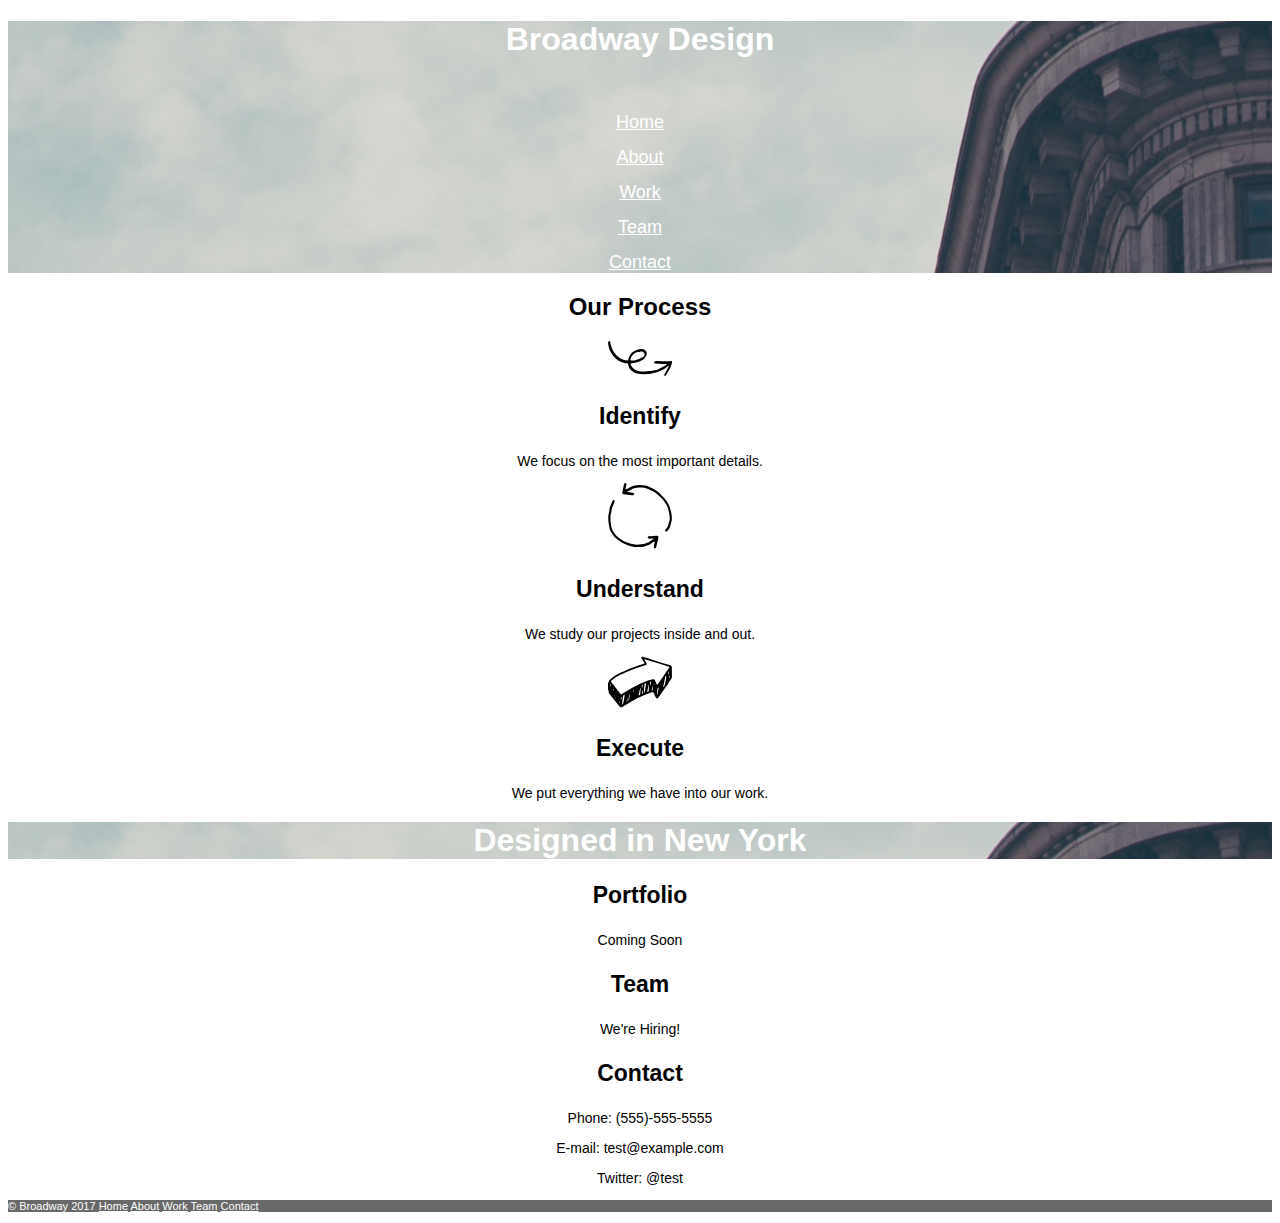
<file: BroadwayDesign/index.html>
<!DOCTYPE html>
<html>
  <head>
    <meta charset="utf-8">
    <title>Broadway Design</title>
    <link href="./resources/css/style.css" rel="stylesheet" type="text/css" />
  </head>
  <body>
    <div id="header">
      <h1>Broadway Design</h1>
      <br />
        <nav>
            <p><a href="">Home</a></p>
            <p><a href="#process">About</a></p>
            <p><a href="">Work</a></p>
            <p><a href="">Team</a></p>
            <p><a href="">Contact</a></p>
      </nav>
    </div>
    <h2 id="process">Our Process</h2>
    <div class="content">
      <img src="./resources/media/identify.svg" />
      <h3>Identify</h3>
      <p>We focus on the most important details.</p>
      <img src="./resources/media/understand.svg" />
      <h3>Understand</h3>
      <p>We study our projects inside and out.</p>
      <img src="./resources/media/execute.svg" />
      <h3>Execute</h3>
      <p>We put everything we have into our work.</p>
    </div>
    <h1>Designed in New York</h1>
    <div class="content">
      <h3>Portfolio</h3>
      <p>Coming Soon</p>
      <h3>Team</h3>
      <p>We're Hiring!</p>
      <h3>Contact</h3>
      <p>Phone: (555)-555-5555</p>
      <p>E-mail: test@example.com</p>
      <p>Twitter: @test</p>
    </div>
    <div id="footer">
      <p>© Broadway 2017 <a href="">Home</a> <a href="#process">About</a> <a href="">Work</a> <a href="">Team</a> <a href="">Contact</a></p>
    </div>
  </body>
</html>
</file>
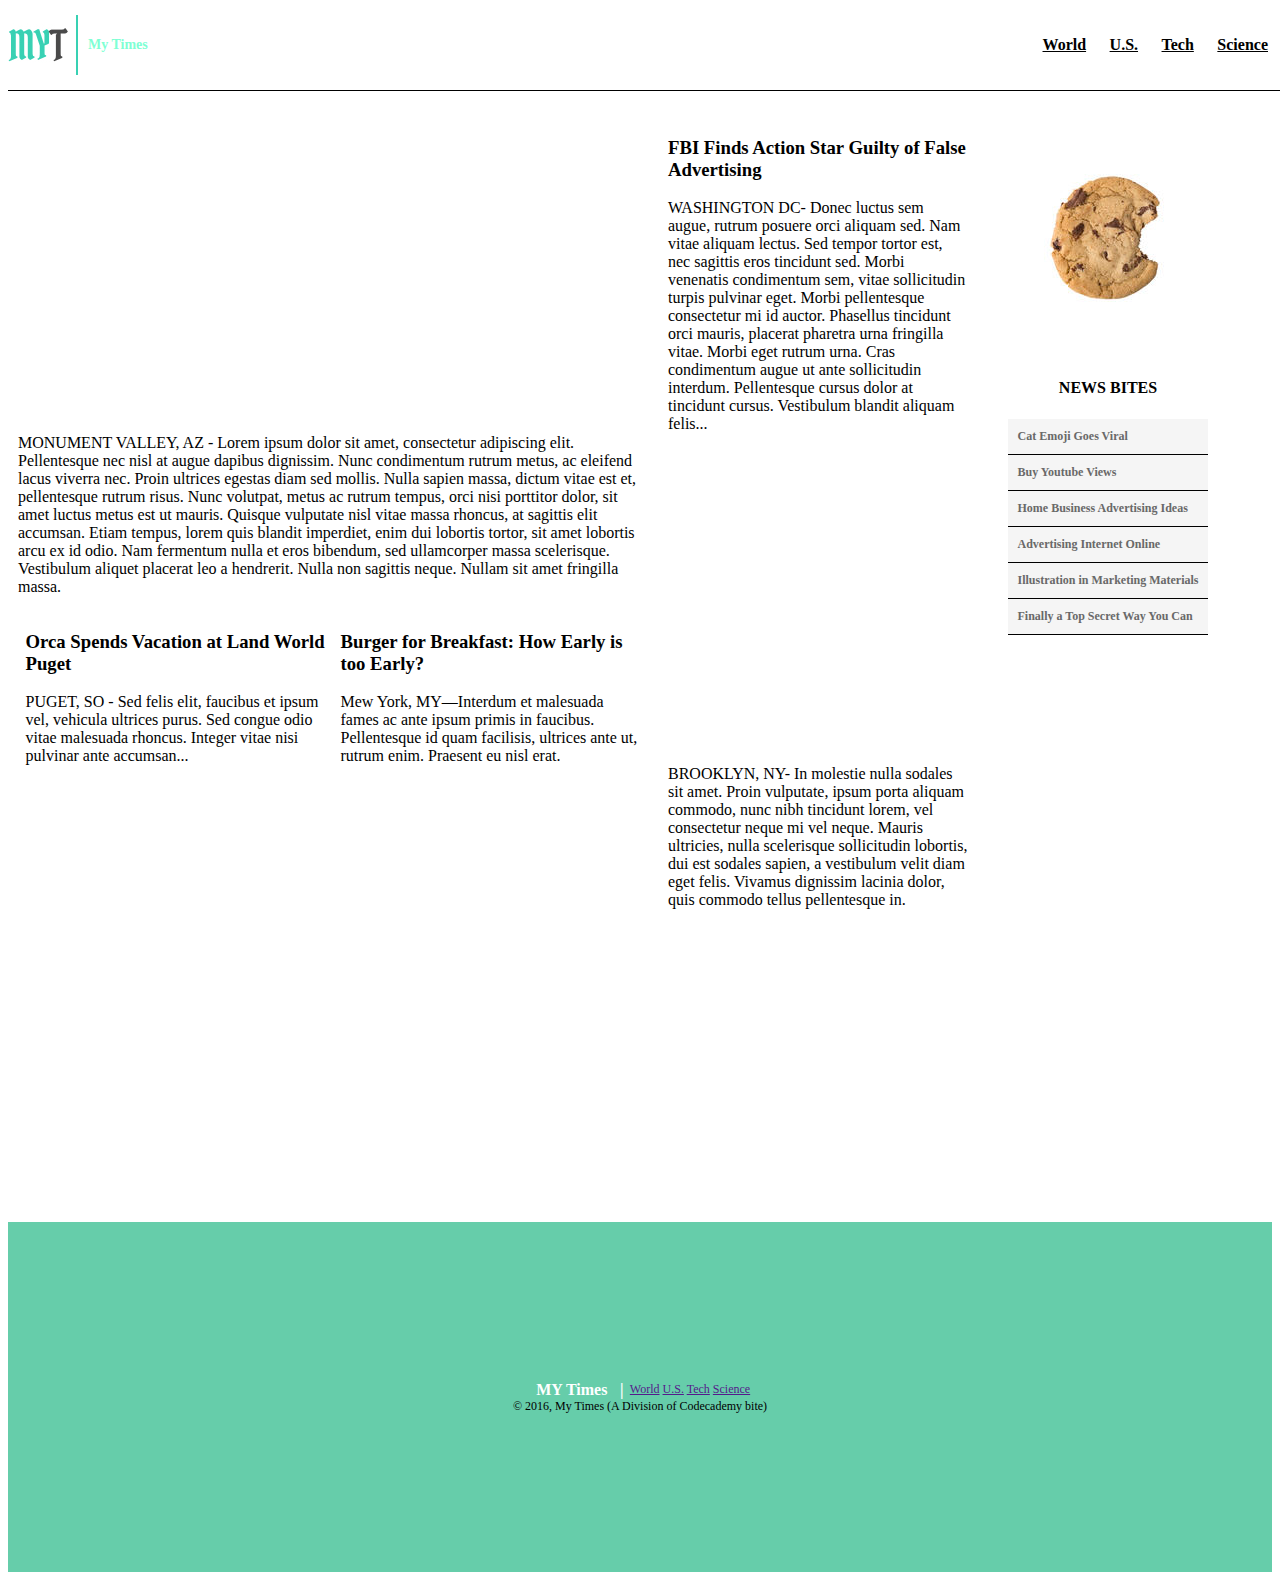
<file: myTimes/index.html>
<!DOCTYPE html>
<html>
  <head>
    <meta charset="utf-8">
    <link href="./resources/css/stylesheet.css" type="text/css" rel="stylesheet" />
    <title>My Times</title>
  </head>
  <body>
    <header>
      <div id="logo">
        <img src=".\resources\images\img-myt-logo.jpg" />
        <h1>My Times</h1>
      </div>
      <nav>
        <span class="nav"><a href="">World</a></span>
        <span class="nav"><a href="">U.S.</a></span>
        <span class="nav"><a href="">Tech</a></span>
        <span class="nav"><a href="">Science</a></span>
      </nav>
    </header>
    <div class="container">
      <div class="large">
        <div id="mainStory">
          <div class="imageHeader" id="mainImage">
            <span id="mainHeader">Mother of Three Buys Tuna Steak at Phish Concert. Leaves, "Feeling Funny."</span>
          </div>
          <p>MONUMENT VALLEY, AZ - Lorem ipsum dolor sit amet, consectetur adipiscing elit.
            Pellentesque nec nisl at augue dapibus dignissim. Nunc condimentum rutrum metus,
            ac eleifend lacus viverra nec. Proin ultrices egestas diam sed mollis. Nulla sapien massa,
            dictum vitae est et, pellentesque rutrum risus. Nunc volutpat, metus ac rutrum tempus, orci nisi porttitor dolor,
            sit amet luctus metus est ut mauris. Quisque vulputate nisl vitae massa rhoncus, at sagittis elit accumsan.
            Etiam tempus, lorem quis blandit imperdiet, enim dui lobortis tortor, sit amet lobortis arcu ex id odio.
            Nam fermentum nulla et eros bibendum, sed ullamcorper massa scelerisque. Vestibulum aliquet placerat leo a hendrerit.
            Nulla non sagittis neque. Nullam sit amet fringilla massa.</p>
        </div>
        <div class="subcontainer">
          <div class="subcolumn">
            <div>
              <h3>Orca Spends Vacation at Land World Puget</h3>
              <p>PUGET, SO - Sed felis elit, faucibus et ipsum vel, vehicula ultrices purus. Sed congue odio vitae malesuada
              rhoncus. Integer vitae nisi pulvinar ante accumsan...</p>
            </div>
            <div class="imageHeader" id="story2">
              <span>Earth Spins Backwards for 2017</span>
            </div>
          </div>
          <div class="subcolumn">
            <div>
              <h3>Burger for Breakfast: How Early is too Early?</h3>
              <p>Mew York, MY—Interdum et malesuada fames ac ante ipsum primis in faucibus.
                Pellentesque id quam facilisis, ultrices ante ut, rutrum enim. Praesent eu nisl erat.</p>
            </div>
            <div class="imageHeader" id="story3">
              <span>Research Shows Cameras Erase Memory</span>
            </div>
          </div>
        </div>
      </div>
      <div class="medium">
        <div class="mstory">
          <h3>FBI Finds Action Star Guilty of False Advertising</h3>
          <p>WASHINGTON DC- Donec luctus sem augue, rutrum posuere orci aliquam sed. Nam vitae aliquam lectus.
            Sed tempor tortor est, nec sagittis eros tincidunt sed. Morbi venenatis condimentum sem, vitae sollicitudin
            turpis pulvinar eget. Morbi pellentesque consectetur mi id auctor. Phasellus tincidunt orci mauris,
            placerat pharetra urna fringilla vitae. Morbi eget rutrum urna. Cras condimentum augue ut ante sollicitudin
            interdum. Pellentesque cursus dolor at tincidunt cursus. Vestibulum blandit aliquam felis...</p>
        </div>
        <div class="mstory">
          <div class="imageHeader" id="story4">
            <span>Cats in Control-Is It a Thing?</span>
          </div>
          <p>BROOKLYN, NY- In molestie nulla sodales sit amet. Proin vulputate, ipsum porta aliquam commodo,
            nunc nibh tincidunt lorem, vel consectetur neque mi vel neque. Mauris ultricies, nulla scelerisque
            sollicitudin lobortis, dui est sodales sapien, a vestibulum velit diam eget felis. Vivamus dignissim
            lacinia dolor, quis commodo tellus pellentesque in.</p>
        </div>
      </div>
      <div class="small">
        <img src="resources/images/img-news-bite.png" />
        <h4>NEWS BITES</h4>
        <div id="bites">
          <span class="bite">Cat Emoji Goes Viral</span>
          <span class="bite">Buy Youtube Views</span>
          <span class="bite"> Home Business Advertising Ideas</span>
          <span class="bite">Advertising Internet Online</span>
          <span class="bite">Illustration in Marketing Materials</span>
          <span class="bite">Finally a Top Secret Way You Can</span>
        </div>
      </div>
    </div>
    <footer>
      <div>
        <div id="footerheader">
          <span>MY Times</span>
          <span>|</span>
        </div>
        <nav>
          <span><a href="">World</a></span>
          <span><a href="">U.S.</a></span>
          <span><a href="">Tech</a></span>
          <span><a href="">Science</a></span>
        </nav>
      </div>
      <div  id="copyright">
        <span>© 2016, My Times (A Division of Codecademy bite)</span>
      </div>
    </footer>
  </body>
</html>
</file>
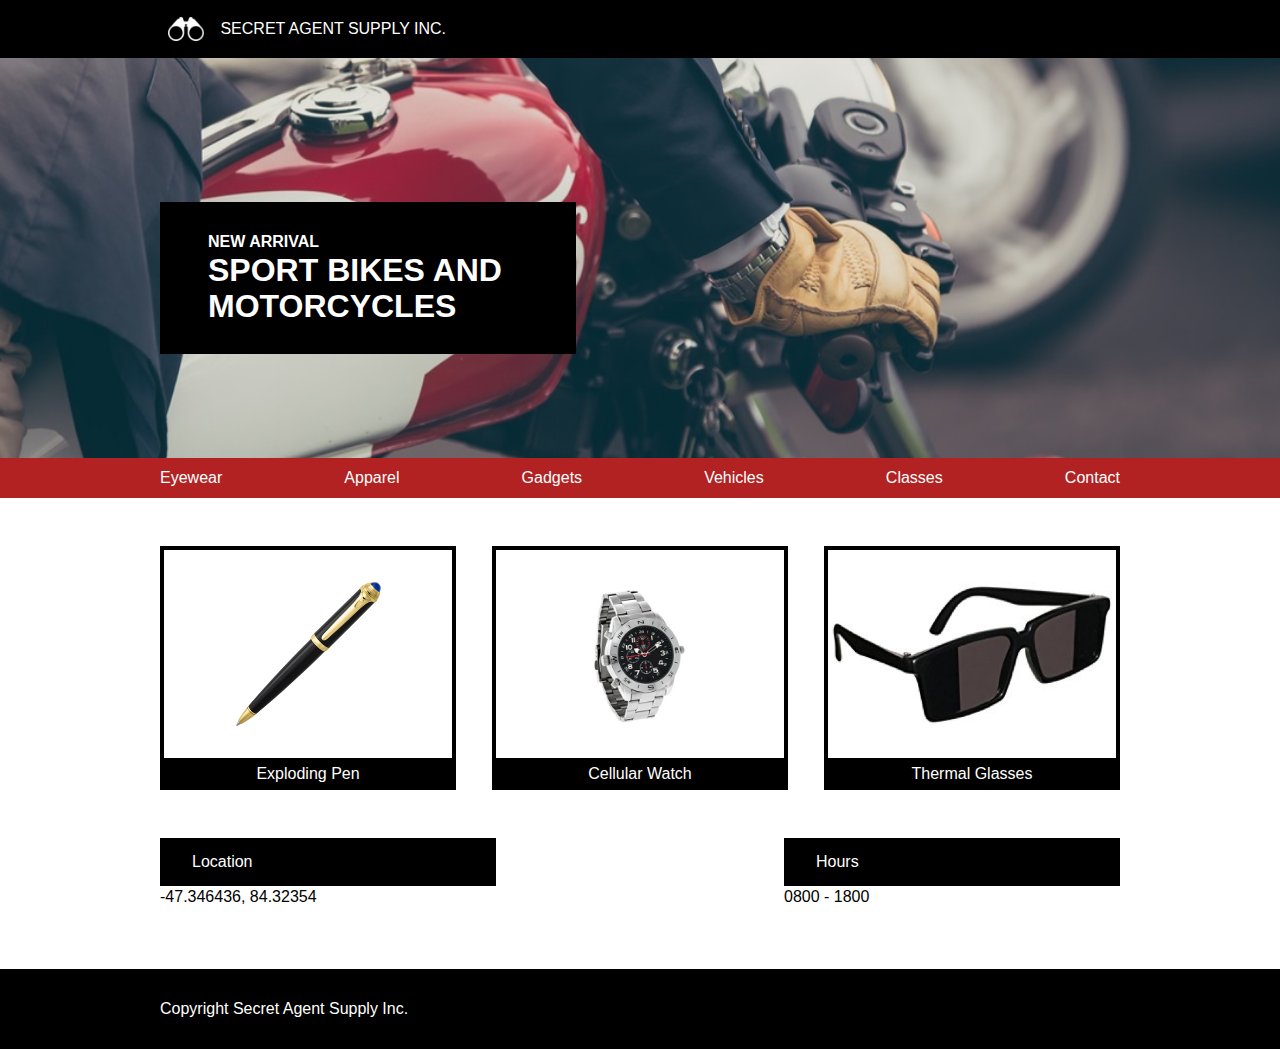
<file: secretagentsupply/index.html>
<!DOCTYPE html>
<html>
  <head>
    <meta charset="utf-8">
    <title>Secret Agent Supply</title>
    <link href="./resources/css/reset.css"  type="text/css" rel="stylesheet" />
    <link href="./resources/css/style.css"  type="text/css" rel="stylesheet" />
  </head>
  <body>
    <header>
      <div class="container" id="header">
        <img src=".\resources\images\logo.png"/>
        <span>SECRET AGENT SUPPLY INC.</span>
      </div>
    </header>
    <div id="main">
      <div class="container">
        <div id="mainheader">
          <h4>NEW ARRIVAL</h4>
          <span id="desktoph">
            <h1>SPORT BIKES AND</h1>
            <h1>MOTORCYCLES</h1>
          </span>
          <span id="smallmobile">
            <h1>SPORT BIKES AND MOTORCYCLES</h1>
          </span>
        </div>
      </div>
    </div>
    <nav id="desktop">
      <div class="container">
        <span><a href="">Eyewear</a></span>
        <span><a href="">Apparel</a></span>
        <span><a href="">Gadgets</a></span>
        <span><a href="">Vehicles</a></span>
        <span><a href="">Classes</a></span>
        <span><a href="">Contact</a></span>
      </div>
    </nav>
    <nav id="mobile">
      <div class="container">
        <span><a href="">Menu</a></span>
      </div>
    </nav>
    <div class="products">
      <div class="container">
        <div class="product" id="pen">
          <img src=".\resources\images\pen.png" />
          <span>Exploding Pen</span>
        </div>
        <div class="product" id="watch">
          <img src=".\resources\images\watch.png" />
          <span>Cellular Watch</span>
        </div>
        <div class="product" id="glasses">
          <img src=".\resources\images\glasses.png" />
          <span>Thermal Glasses</span>
        </div>
      </div>
    </div>
    <div id="info">
      <div class="container">
        <div class="info">
           <span class="top">Location</span>
           <span class="bottom">-47.346436, 84.32354</span>
        </div>
        <div class="info">
          <span class="top">Hours</span>
          <span class="bottom">0800 - 1800</span>
        </div>
      </div>
    </div>
    <footer>
      <div class="container">
        <span>Copyright Secret Agent Supply Inc.</span>
      </div>
    </footer>
  </body>
</html>
</file>
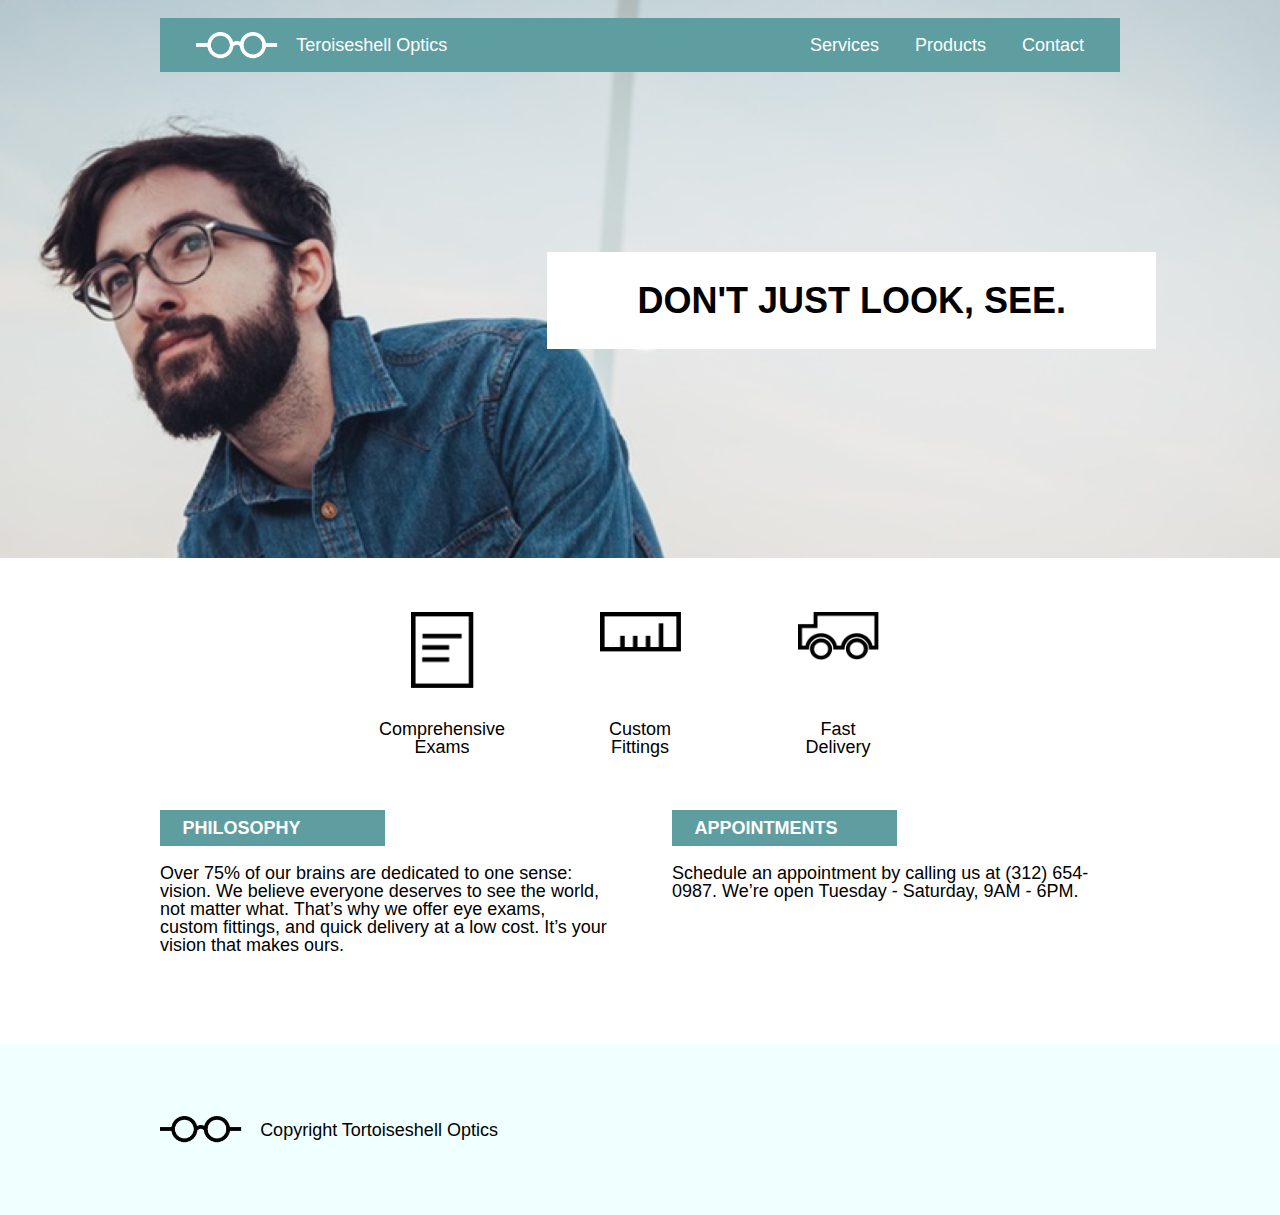
<file: tortoiseshelloptics/index.html>
<!DOCTYPE html>
<html>
  <head>
    <meta charset="utf-8">
    <title>Tortoiseshell Optics</title>
    <link href="./resources/css/reset.css"  type="text/css" rel="stylesheet" />
    <link href="./resources/css/style.css"  type="text/css" rel="stylesheet" />
  </head>
  <body>
    <div id="headerimage">
      <div class="container">
        <div id="navbar">
          <div id="noncell">
            <div id="logo">
              <img src="./resources/images/logo-white.png" />
              <span>Teroiseshell Optics</span>
            </div>
            <nav>
              <span><a href="">Services</a></span>
              <span><a href="">Products</a></span>
              <span><a href="">Contact</a></span>
            </nav>
          </div>
          <div id="cell">
            <div id="logo">
              <img src="./resources/images/logo-white.png" />
            </div>
            <nav>
              <span><a href="">Menu</a></span>
            </nav>
          </div>
        </div>
        <div id="header">
          <h1>DON'T JUST LOOK, SEE.</h1>
        </div>
      </div>
    </div>
    <div id="features">
      <div class="feature">
        <img id="paper" src="./resources/images/paper-icon.png" />
        <span>Comprehensive Exams</span>
      </div>
      <div class="feature">
        <img class="rulertruck" src="./resources/images/ruler-icon.png" />
        <span>Custom Fittings</span>
      </div>
      <div class="feature">
        <img class="rulertruck" src="./resources/images/truck-icon.png" />
        <span>Fast Delivery</span>
      </div>
    </div>
    <div id="info">
      <div class="infoblock">
        <div class="infohead">
          <span>PHILOSOPHY</span>
        </div>
        <div class="infodetail" id="philosophydetail">
          <span>Over 75% of our brains are dedicated to one sense: vision. We
            believe everyone deserves to see the world, not matter what. That’s
            why we offer eye exams, custom fittings, and quick delivery at a low
            cost. It’s your vision that makes ours.</span>
        </div>
      </div>
      <div class="infoblock">
        <div class="infohead">
          <span>APPOINTMENTS</span>
        </div>
        <div class="infodetail">
          <span>Schedule an appointment by calling us at (312) 654-0987. We’re
            open Tuesday - Saturday, 9AM - 6PM.</span>
        </div>
      </div>
    </div>
    <footer>
      <div class="container">
        <img src="./resources/images/logo-black.png" />
        <span>Copyright Tortoiseshell Optics</span>
      </div>
    </footer>
  </body>
</html>
</file>
<file: BroadwayDesign/resources/css/style.css>
* {
  text-align: center;
  font-family: Helvetica;
}

a, h1, #footer {
  color: white;
}

h3 {
  font-size: 23px;
  font-weight: bold;
}

#header, h1 {
  background-image: url("../media/the-flatiron-building.png");
}

p {
  font-size: 14px;
}
 nav p a {
   font-size: 18px;
 }

#footer {
  background-color: dimgray;
}

#footer p, #footer p a {
  text-align: left;
  font-size: 11px;
}
</file>
<file: myTimes/resources/css/stylesheet.css>
header {
  display: flex;
  font-family: Verdana;
  font-weight: bold;
  font-size: 14px;
  height: 90px;
  border-bottom: solid 1px black;
  width: 100%;
  align-items: center;
  background-color: white;
  position: fixed;
  top: 0;
  z-index: 5;
}

header img {
  height: 60px;
  margin: auto 0;
}

header h1 {
  color: aquamarine;
  font-size: 14px;
  margin: auto 0;
  margin-left: 10px;
}

header #logo {
  display: flex;
  height: 100%;
}

header span a {
  color: black;
}
header .nav {
  display: inline-block;
  margin-right: 20px;
  font-size: 16px;
}

header nav {
  margin-left: auto;
}

.container {
  display: flex;
  position: relative;
  top: 100px;
}

.large, .medium, .small {
  margin: 10px;
}

.large {
  width: 630px;
}

.medium {
  width: 300px;
}

.small {
  width: 240px;
  display: flex;
  flex-direction: column;
  align-items: center;
}

.container span {
  font-family: Georgia;
  font-weight: bold;
  font-size: 30px;
  color: white;
}

span#mainHeader {
  font-size: 40px;
}

#mainImage {
  background-image: url("https://s3.amazonaws.com/codecademy-content/courses/freelance-1/unit-4/img-story-main.png");
}

#story2 {
  background-image: url("https://s3.amazonaws.com/codecademy-content/courses/freelance-1/unit-4/img-story-2.png");
}

#story3 {
  background-image: url("https://s3.amazonaws.com/codecademy-content/courses/freelance-1/unit-4/img-story-3.png");
}

#story4 {
  background-image: url("https://s3.amazonaws.com/codecademy-content/courses/freelance-1/unit-4/img-story-1.png");
}

.imageHeader {
  height: 300px;
}

.subcontainer {
  display: flex;
  justify-content: space-around;
}

.subcolumn {
  width: 300px;
  display: flex;
  justify-content: space-around;
  flex-direction: column;
  align-itmes: center;
}

.subcolumn div {
  height: 300px;
}

#bites {
  display: flex;
  flex-direction: column;
}

#bites .bite {
  background-color: WhiteSmoke;
  font-family: Verdana;
  font-size: 12px;
  color: DimGray;
  padding: 10px 10px;
  border-bottom: solid 1px black;
}

h4 {
 font-size: 16px;
 font-weight: bold;
}

footer {
  background-color: MediumAquamarine;
  margin: auto;
  font-family: Verdana;
  font-size: 12px;
  position: relative;
  top: 100px;
  height: 350px;
  width: 100%;
  display: flex;
  flex-direction: column;
  align-items: center;
  justify-content: center;
}

footer div {
  display: flex;
}

footer #footerheader {
  font-family: Georgia;
  font-size: 16px;
  font-weight: bold;
  color: white;
  display: flex;
  justify-content: space-around;;
  width: 100px;
}

footer div nav {
  margin: auto 0;
}
</file>
<file: secretagentsupply/resources/css/style.css>
html, a {
  font-size: 16px;
  font-family: Helvetica;
  color: white;
  text-decoration: none;
}

body {
  position: relative;
  display: flex;
  flex-direction: column;
}

header, footer, #mainheader, span{
  background-color: black;
}
 .container {
   width: 960px;
   margin: 0 auto;
}

/*header*/
#header {
  margin: .66rem auto;
  display: flex;
  align-items: center;
}

header img {
  height: 1.5rem;
  margin-left: .5rem;
  margin-right: 1rem;
}

#header span {
  margin-top: .66rem;
  margin-bottom: .66rem;
}

#smallmobile {
  display: none;
}

/*main*/
#main {
  background-image: url('../images/moto.jpeg');
  height: 25rem;
  width: 100%;
  background-repeat: no-repeat;
  background-position: center;
  background-size: cover;
  font-weight: bold;
}

#mainheader {
  width: 20rem;
  display: flex;
  flex-direction: column;
  padding: 2rem 3rem;
  position: relative;
  top: 9rem;
}

h1{
  font-size: 2rem;
  margin-top: .25rem;
}

/*nav*/
nav {
  background-color: firebrick;
  height: 2.5rem;
  display: flex;
  align-items: center;
}

nav .container {
  display: flex;
  justify-content: space-between;
}

nav .container span {
  background: none;
}

#mobile {
  display: none;
}

/*products*/
.products {
  margin-top: 3rem;
}

.products .container {
  display: flex;
  justify-content: space-between;
}

.product {
  width: 30%;
  display: flex;
  flex-direction: column;
  text-align: center;
  border: 4px solid black;
  overflow: hidden;
}

.product img {
  height: 9rem;
  width: auto;
  max-width: 100%;
  display: block;
  margin: 2rem auto;
}

.product span {
  padding-top: .5rem;
  padding-bottom: .25rem;
}

/*Info*/
#info .container {
  display: flex;
  justify-content: space-between;
  margin-top: 3rem;
  align-items: center;
}

.info {
  display: flex;
  flex-direction: column;
  width: 35%;
}

.top {
  height: 2em;
  padding-top: 1em;
  padding-left: 2em;
}

.bottom {
  color: black;
  background-color: white;
  margin-top: .15rem;
}

/*footer*/
footer {
  height: 5rem;
  display: flex;
  align-items: center;
  margin-top: 4rem;
}

@media only screen and (max-width: 1024px) {
  .container {
    width: 100%;
  }

  #desktop {
    display: flex;
  }

  #mobile {
    display: flex;
  }

  #mobile .container {
    justify-content: center;
  }

  #desktop {
    display: none;
  }

  #glasses {
    display: none;
  }

}

@media only screen and (min-width: 471px) and (max-width: 1024px) {
  .product {
    width: 47%;
  }

}

@media only screen and (max-width: 471px), (orientation: portrait) {
  .product {
    width: 90%;
  }

  #watch {
    display: none;
  }

  .product {
    margin: auto;
  }

  #mainheader {
    width: 100%;
    top: 10rem;
    padding: 1rem 2rem;
  }

  #main {
    height: 15rem;
  }

  h1 {
    font-size: 1rem;

  }

  h4 {
    font-size: .77rem;
  }

  #smallmobile {
    display: flex;
    width: 100%;
  }

  #desktoph {
    display: none;
  }

  #info .container {
    display: flex;
    flex-direction: column;
  }

  .info {
    width: 90%;
    margin-bottom: .5rem;
  }

  footer .container {
    text-align: center;
  }
}
</file>
<file: tortoiseshelloptics/resources/css/style.css>
html {
  font-size: 18px;
  font-family: Helvetica;
}

.container{
  width: 960px;
}

/*header*/
#headerimage {
  background-image: url("../images/glasses-bg.png");
  height: 31rem;
  display: flex;
  background-repeat: no-repeat;
  background-position: center;
  background-size: cover;
  justify-content: center;
}

/*logo and nav bar*/
#navbar #noncell {
  display: flex;
  color: white;
  justify-content: space-between;
  align-items: center;
  background-color: cadetblue;
  margin-top: 1rem;
}

#logo{
  display: flex;
  margin-left: 2rem;
  align-items: center;
}

#logo img {
  height: 1.5rem;
  margin-right: 1rem;
}

nav {
  margin: 1rem 2rem;
  display: flex;
}

nav span {
  margin-left: 2rem;
}

#cell {
  display: none;
}

/*heading*/
#header {
  background-color: white;
  font-size: 2rem;
  line-height: 1.2;
  font-weight: bold;
  padding: 1.5rem 5rem;
  display: inline-block;
  margin-top: 10rem;
  position: relative;
  float: right;
  left: 2rem;
}

nav a {
  color: white;
  text-decoration: none;
}

/*features*/
#features {
  display: flex;
  justify-content: center;
  margin-top: 3rem;
}

.feature {
  display: flex;
  flex-direction: column;
  margin-right: 3rem;
  margin-left: 3rem;
  width: 5rem;
  align-items: center;
  height: 8rem;
  justify-content: space-between;
  text-align: center;
}

#paper {
  width: 3.5rem;
}

.rulertruck {
  width: 4.5rem;
}

/*info*/
#info {
  margin-top: 3rem;
  display: flex;
  justify-content: center;
}

.infoblock {
  width: 35%;
  margin-right: 2.5%;
  margin-left: 2.5%
}

.infohead {
  font-weight: bold;
  color: white;
  background-color: cadetblue;
  padding: .5rem 1.25rem;
  width: 10rem;
  margin-bottom: 1rem;
}

/*footer*/
footer {
  background-color: azure;
  display: flex;
  justify-content: center;
  padding: 4rem 4rem;
  margin-top: 5rem;
}

footer .container {
  display: flex;
  align-items: center;
}

footer img {
  height: 1.5rem;
  margin-right: 1rem;
}

/*tablet and phone*/
@media only screen and (max-width: 1050px) {
  /*nav and logo bar*/
  .container {
    width: 100%;
  }

  #navbar #noncell{
    margin-top: 0rem;
  }
}

/*tablet*/
@media only screen and (min-width: 750px) and (max-width: 1050px) {
  /*header image*/
  #headerimage {
    height: 22rem;
  }

  /*header*/
  #header {
    padding: .75rem 4rem;
    font-size: 1.33rem;
    left: 0;
    margin-right: 2rem;
  }
}

/*phone*/
@media only screen and (max-width: 750px), (orientation: portrait) {
  /*logo and navbar*/
  #navbar #noncell {
    display: none;
  }

  #navbar #cell {
    margin-top: 0rem;
    display: flex;
    color: white;
    justify-content: space-between;
    align-items: center;
    background-color: cadetblue;
  }

  /*header image*/
  #headerimage {
    height: 17rem;
    background-position: 20%;
  }

  /*heading*/
  #header {
    width: 100%;
    text-align: center;
    padding: 1rem 0;
    margin-top: 9rem;
    font-size: 1.33rem;
    line-height: normal;
    float: none;
    display: block;
    left: 0rem;
  }

  /*features*/
  #features {
    flex-direction: column;
    align-items: center;
    margin-top: 3.77rem;
  }

  .rulertruck {
    margin-top: 1.54rem;
  }

  .feature {
    font-size: .77rem;
    height: 7rem;
  }

  /*info*/
  #info {
    flex-direction: column;
    margin-top: 3.77rem;
  }

  .infoblock {
    width: 100%;
    margin: 0;
  }

  .infohead {
    width: 100%;
    padding: .5rem 0;
    text-align: center;
  }

  .infodetail {
    font-size: .77rem;
  }

  #philosophydetail {
    margin-bottom: 4rem;
  }

  /*footer*/
  footer img {
    margin: auto;
  }

  footer span {
    display: none;
  }
}
</file>
